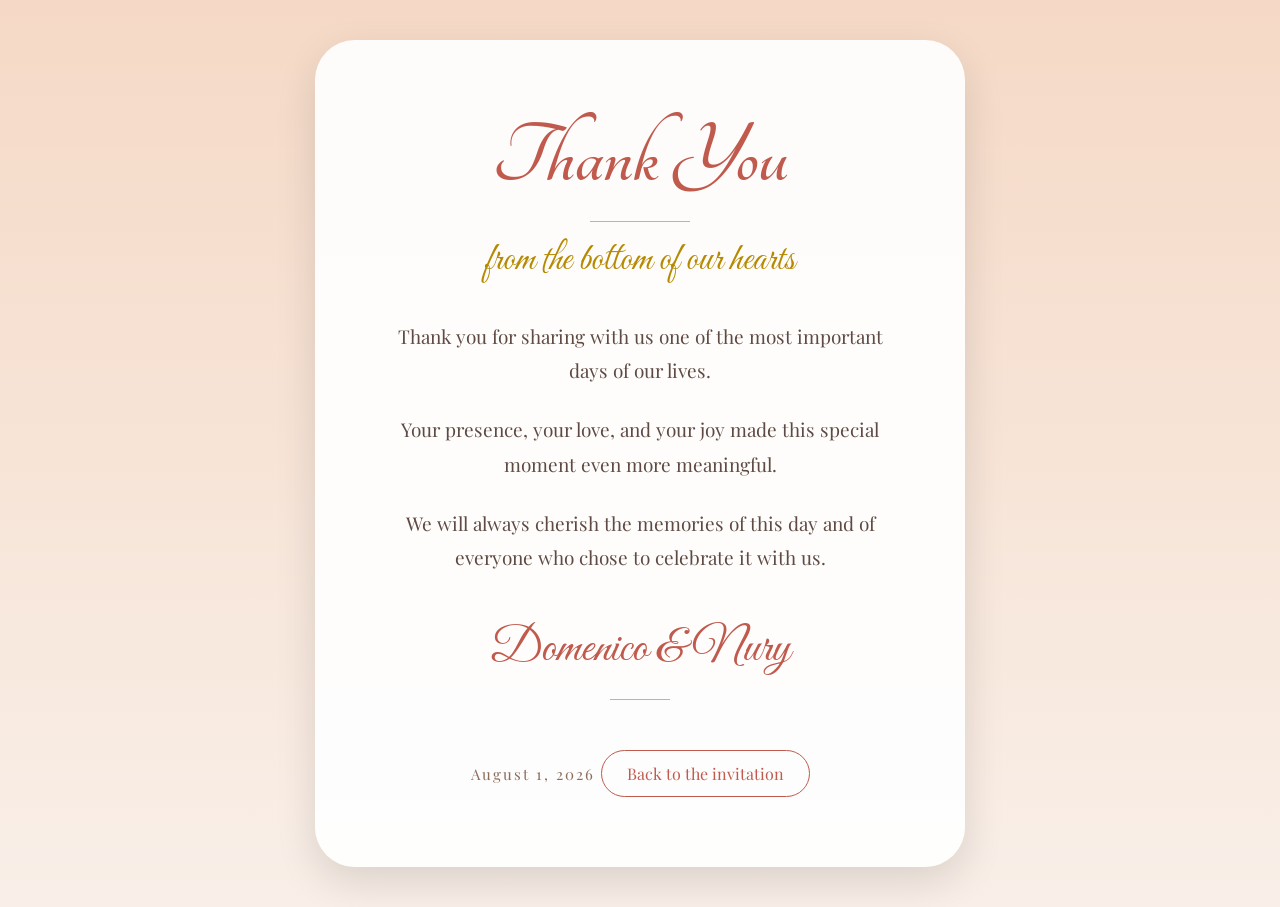
<file: x7Kp9LmQ2Fv8aR/chiusa_eng.html>
<!DOCTYPE html>
<html lang="en">

<head>
    <meta charset="UTF-8">
    <meta name="viewport" content="width=device-width, initial-scale=1.0">

    <title>Thank You</title>

    <link href="https://fonts.googleapis.com/css2?family=Playfair+Display:wght@400;700&family=Great+Vibes&family=Tangerine:wght@400;700&display=swap" rel="stylesheet">

    <link rel="stylesheet" href="style.css">
</head>

<body>

    <div class="pagina-ringraziamenti">

        <div class="card-ringraziamenti">

            <h1>Thank You</h1>

            <div class="linea-oro"></div>

            <h2>from the bottom of our hearts</h2>

            <p>
                Thank you for sharing with us one of the most
                important days of our lives.
            </p>

            <p>
                Your presence, your love, and your joy made
                this special moment even more meaningful.
            </p>

            <p>
                We will always cherish the memories of this day
                and of everyone who chose to celebrate it with us.
            </p>

            <div class="firma">
                Domenico &amp; Nury
            </div>

            <div class="piccola-linea"></div>

            <span class="data-ringraziamenti">
                August 1, 2026
            </span>
            <a href="ingl.html" class="bottone-torna">
                Back to the invitation
            </a>
        </div>

    </div>

</body>

</html>
</file>
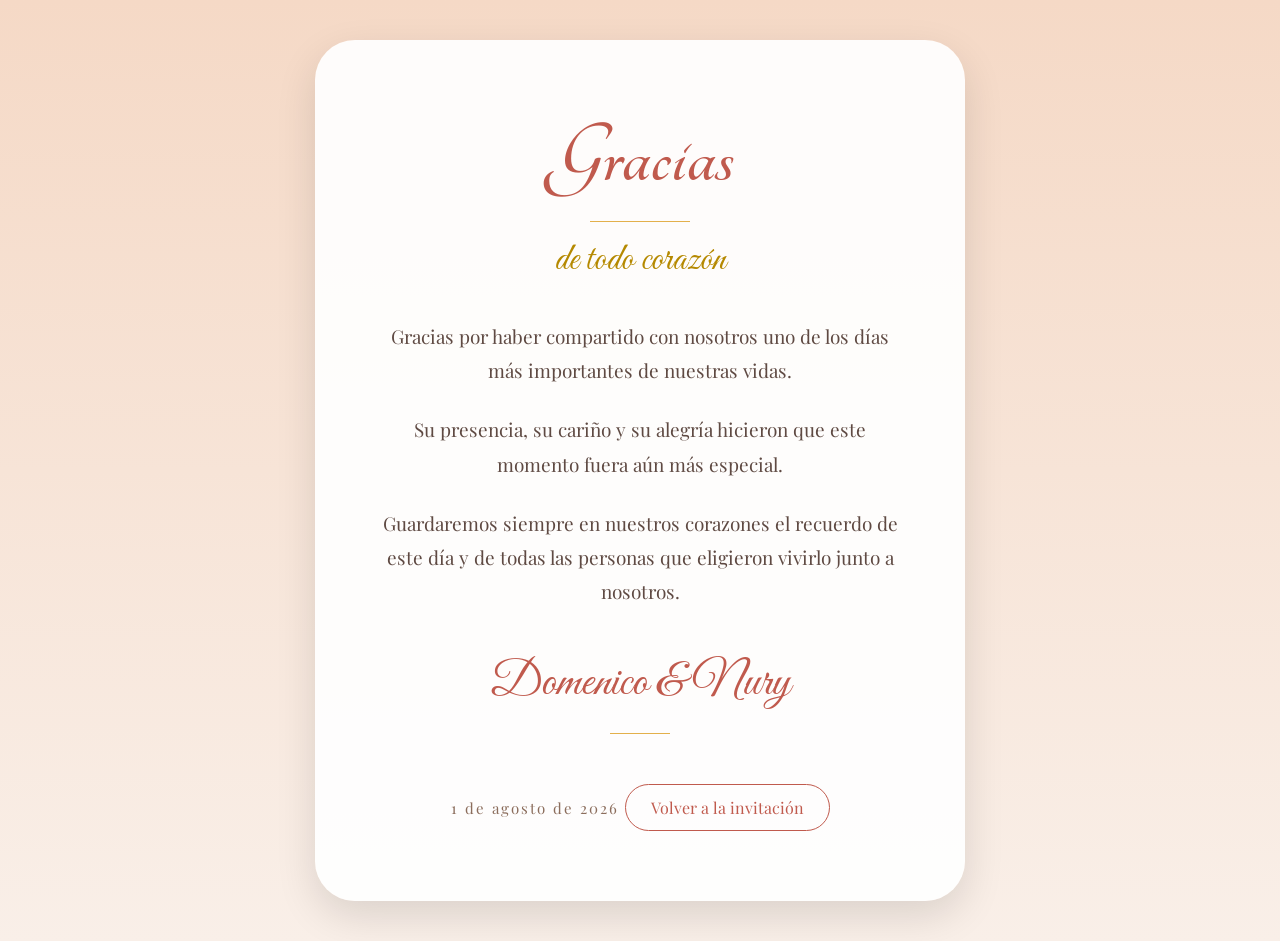
<file: x7Kp9LmQ2Fv8aR/chiusa_esp.html>
<!DOCTYPE html>
<html lang="es">

<head>
    <meta charset="UTF-8">
    <meta name="viewport" content="width=device-width, initial-scale=1.0">

    <title>Agradecimientos</title>

    <link href="https://fonts.googleapis.com/css2?family=Playfair+Display:wght@400;700&family=Great+Vibes&family=Tangerine:wght@400;700&display=swap" rel="stylesheet">

    <link rel="stylesheet" href="style.css">
</head>

<body>

    <div class="pagina-ringraziamenti">

        <div class="card-ringraziamenti">

            <h1>Gracias</h1>

            <div class="linea-oro"></div>

            <h2>de todo corazón</h2>

            <p>
                Gracias por haber compartido con nosotros
                uno de los días más importantes de nuestras vidas.
            </p>

            <p>
                Su presencia, su cariño y su alegría hicieron
                que este momento fuera aún más especial.
            </p>

            <p>
                Guardaremos siempre en nuestros corazones
                el recuerdo de este día y de todas las personas
                que eligieron vivirlo junto a nosotros.
            </p>

            <div class="firma">
                Domenico &amp; Nury
            </div>

            <div class="piccola-linea"></div>

            <span class="data-ringraziamenti">
                1 de agosto de 2026
            </span>
            <a href="esp.html" class="bottone-torna">
                Volver a la invitación
            </a>
            
        </div>

    </div>

</body>

</html>
</file>
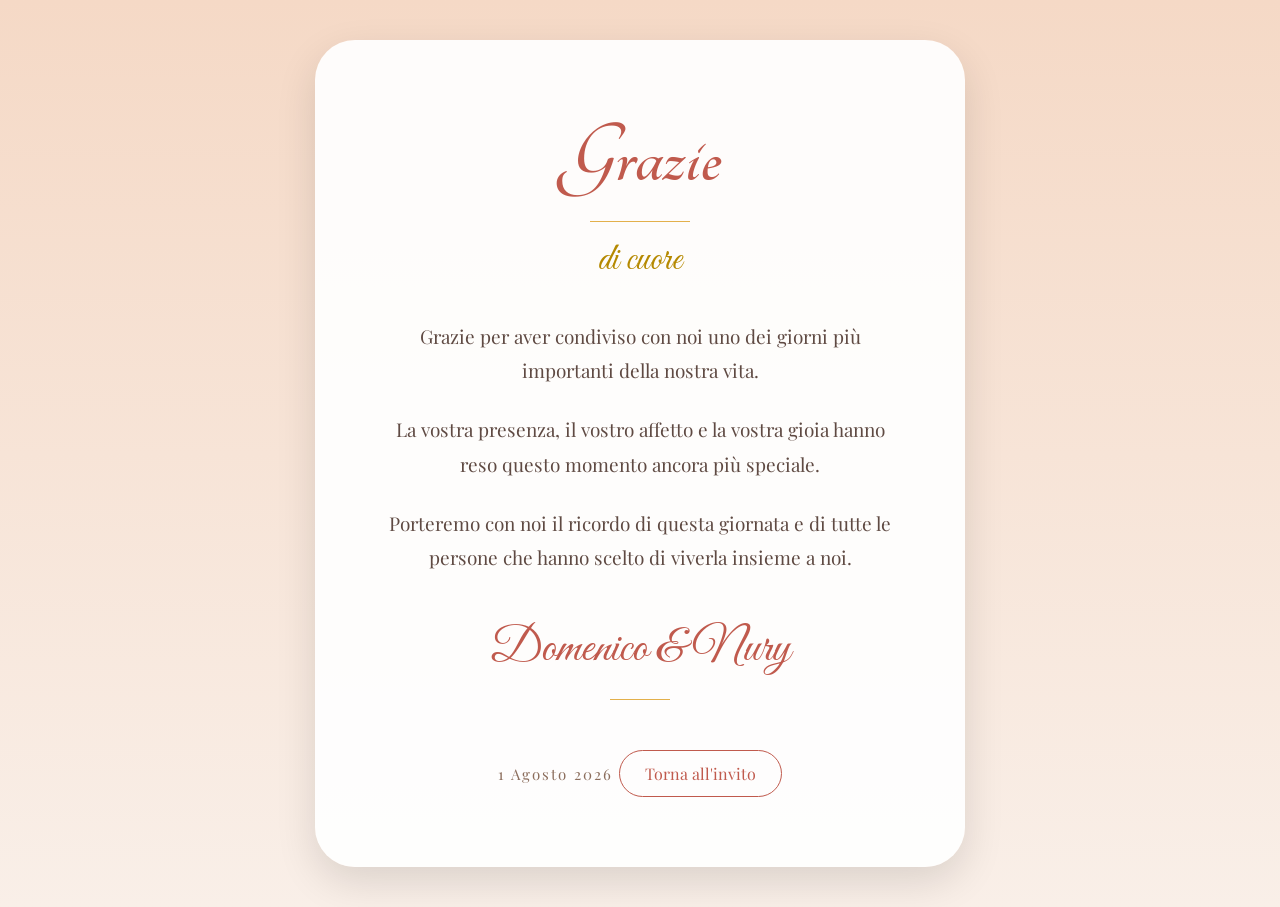
<file: x7Kp9LmQ2Fv8aR/chiusa_ita.html>
<!DOCTYPE html>
<html lang="it">

<head>
    <meta charset="UTF-8">
    <meta name="viewport" content="width=device-width, initial-scale=1.0">

    <title>Ringraziamenti</title>

    <link href="https://fonts.googleapis.com/css2?family=Playfair+Display:wght@400;700&family=Great+Vibes&family=Tangerine:wght@400;700&display=swap" rel="stylesheet">

    <link rel="stylesheet" href="style.css">
</head>

<body>

    <div class="pagina-ringraziamenti">

        <div class="card-ringraziamenti">

            <h1>Grazie</h1>

            <div class="linea-oro"></div>

            <h2>di cuore</h2>

            <p>
                Grazie per aver condiviso con noi uno dei giorni
                più importanti della nostra vita.
            </p>

            <p>
                La vostra presenza, il vostro affetto e la vostra
                gioia hanno reso questo momento ancora più speciale.
            </p>

            <p>
                Porteremo con noi il ricordo di questa giornata
                e di tutte le persone che hanno scelto di viverla
                insieme a noi.
            </p>

            <div class="firma">
                Domenico &amp; Nury
            </div>

            <div class="piccola-linea"></div>

            <span class="data-ringraziamenti">
                1 Agosto 2026
            </span>
            <a href="ita.html" class="bottone-torna">
                Torna all'invito
            </a>

        </div>

    </div>

</body>

</html>
</file>
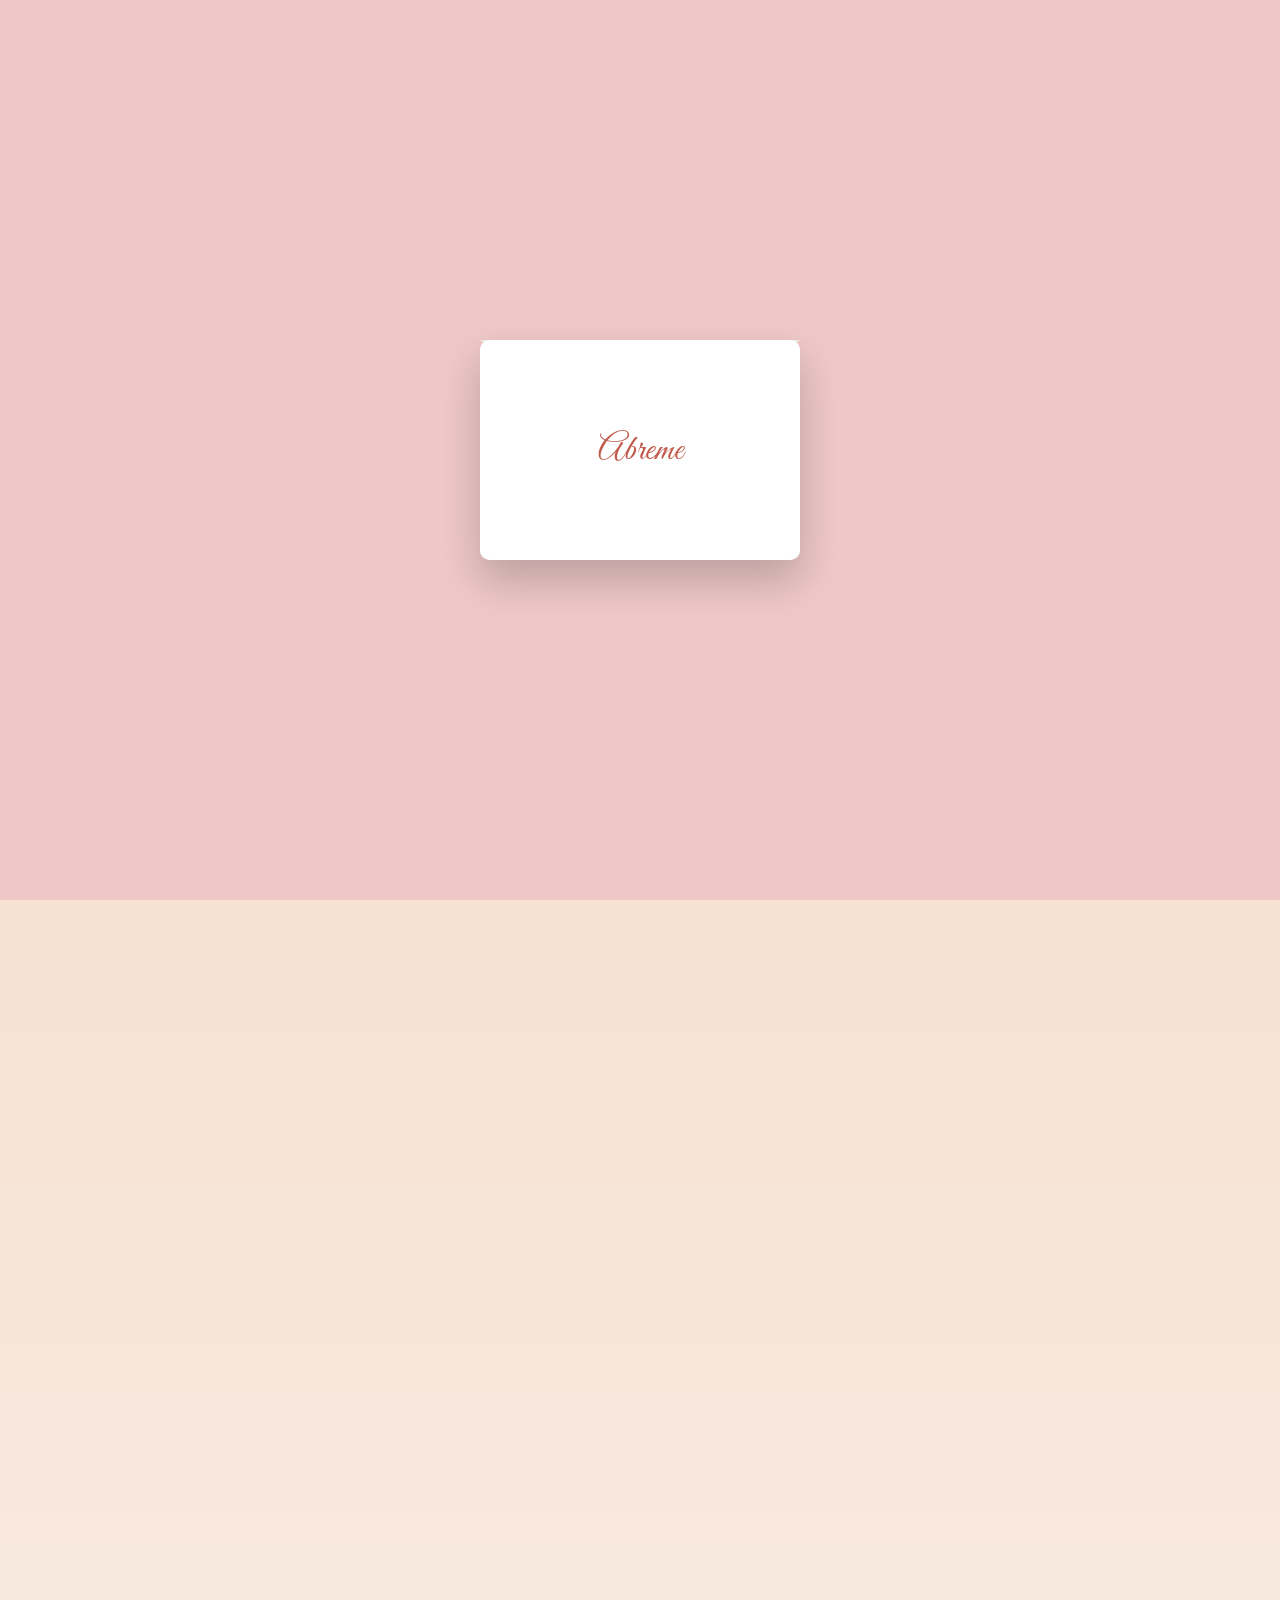
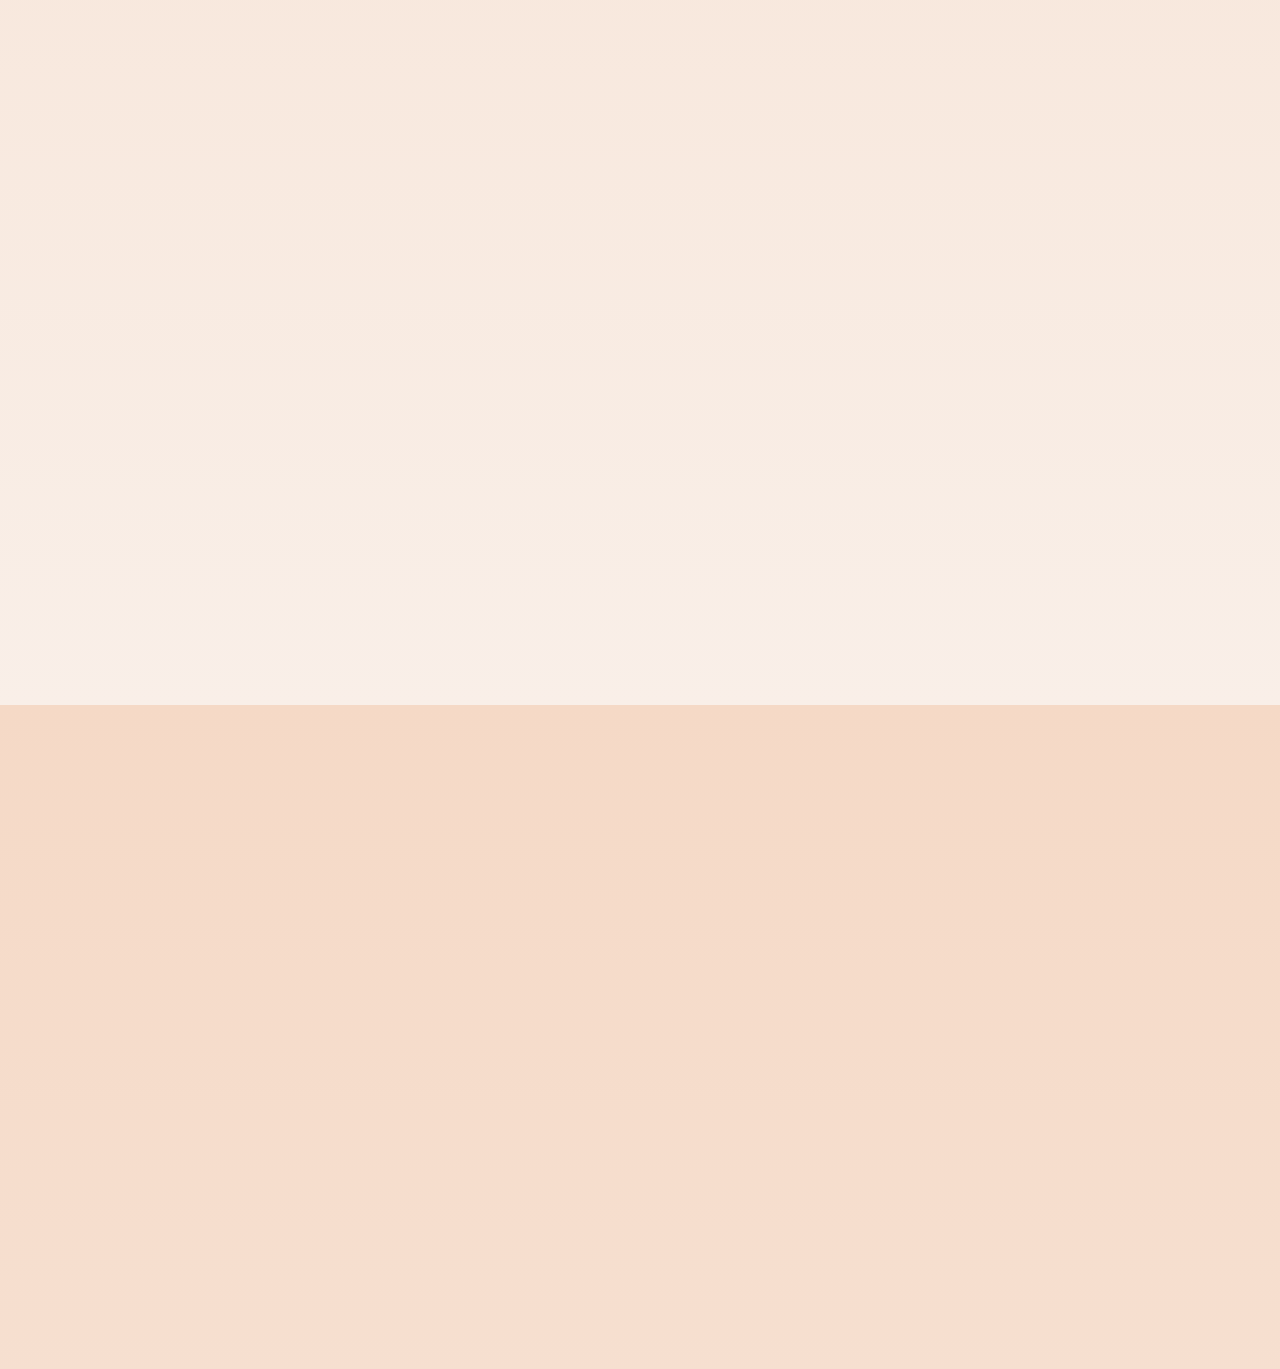
<file: x7Kp9LmQ2Fv8aR/esp.html>
<!DOCTYPE html>
<html lang="it">
<head>
<meta name="format-detection" content="telephone=no">
<meta charset="UTF-8">
<meta name="viewport" content="width=device-width, initial-scale=1.0">
<title>Invito Matrimonio</title>

<link href="https://fonts.googleapis.com/css2?family=Playfair+Display:wght@400;700&family=Great+Vibes&family=Tangerine:wght@400;700&display=swap" rel="stylesheet">
<link rel="stylesheet" href="style.css">
</head>
<body>

<!-- INTRO BUSTA -->
<div class="intro" id="intro">
    <div class="envelope" onclick="apriBusta(this)">
        <div class="flap"></div>
        <div class="letter">Abreme</div>
    </div>
</div>

<!-- CONTENUTO -->
<div class="contenuto" id="contenuto">

<div class="sezione prima">
    <div class="sfondo">
        <h1 class="titolo_piccolo">Anunciamos</h1>
        <h2 class="titolo_principale">NUESTRO MATRIMONIO</h2>
        <h3 class="titolo_piccolo">Domenico  &  Nury</h3>
        <img src="fanculo.png" alt="Cuore" class="cuore">
        <div class="linee"></div>
        <p>TE INVITAMOS EL</p>
        <div class="date">
            <span class="giorno">1 AGOSTO 2026</span>
        </div>
        <div class="linee"></div>
        <div class="info">HORA 11:30</div>
        <div class="luogo">En la Municipalidad de Pietralunga (PG)
            <p>Apenas acabada la ceremonia civil iremos a festejar juntos al restaurante "La Dolce Vita"</p>
        </div>    
        <div class="footer">
            <h4>Gracias</h4>
        </div>
    </div>
</div>

<!-- SECONDA SEZIONE -->
<div class="sezione seconda">

    <div class="reparto rosa">
        <h1>Bienvenidos a la recepción</h1>
        <a href="https://maps.app.goo.gl/Lk2EmbHnSyntm9V6A"
           target="_blank"
           class="bottone-mappa">
           📍 Abrir la mapa en Google Maps
        </a>
        <button onclick="inviaMessaggio()" class="bottone-mappa">
        💬 Confirma presencia
    </button>
        <!-- <a href="https://encrypted-tbn0.gstatic.com/images?q=tbn:ANd9GcQYlerSI06gGb65OWLi1JOTLWd_7GeMFBXkAQ&s" target="_blank" class="bottone-mappa">Open google debug for shared album </a> -->
    <!-- inizio parte -->
<div class="album-digitale">

    <h2>📸 Album Digital</h2>

    <p class="album-testo">
        Puesto que nada de un día tan especial debe ser olvidado, te invitamos a compartir con nosotros tus fotos y tus videos.<br>
        Descarga la app <strong>Wedshoots</strong> para acceder a los álbumes
    </p>

    <div class="store-buttons">
        <a class="bottone-mappa"
           href="https://apps.apple.com/it/app/wedshoots/id660256196"
           target="_blank">
            App Store
        </a>

        <a class="bottone-mappa"
           href="https://play.google.com/store/search?q=wedshoots&c=apps&utm_source=emea_Med"
           target="_blank">
           ▶ Google Play
        </a>
    </div>

    <div class="codice-album">
        <span>Codigo del album</span>
        <h3>IT9a1991d3</h3>
    </div>

</div>
<!-- fine parte -->     
    
    <div class="reparto-omaggio">
        
        <h2>Para aquellos que deseen darnos un regalo:</h2>
        <p>IBAN LT57 3250 0081 9792 5913 <br>
            Codigo BIC/SWIFT:  REVOLT21 <br>
            Nombre y dirección del banco: 
            Revolut Bank UAB <br>
            Konstitucijos ave. 21B, 08130, Vilnius, Lithuania <br>
            BIC correspondente:  CHASDEFX</p>
        
        <img src="1.jpeg" alt="foto_loro" class="foto_loro">
    </div>
    </div>

</div>

</div>

<script>

function apriBusta(elemento) {
    elemento.classList.add("open");

    setTimeout(() => {
        document.getElementById("intro").classList.add("fade-out");
        document.getElementById("contenuto").classList.add("visibile");
        generaPetali();
    }, 1200);

    setTimeout(() => {
        document.getElementById("intro").style.display = "none";
    }, 2200);
}

function generaPetali() {
    for (let i = 0; i < 80; i++){ //numero di petali (NON regge oltre i 5, si blocca tutto)
        const petalo = document.createElement("div");
        petalo.classList.add("petalo");
        petalo.style.left = Math.random() * 100 + "vw";
        petalo.style.animationDuration = (4 + Math.random() * 3) + "s";
        petalo.style.opacity = Math.random();
        document.body.appendChild(petalo);
        setTimeout(() => { petalo.remove(); }, 7000);
    }
}

window.addEventListener("scroll", function () {
    const prima = document.querySelector(".prima");
    const scrollY = window.scrollY;
    const windowHeight = window.innerHeight;

    // Calcola l'opacità (diminuisce scorrendo)
    let opacity = 1 - (scrollY / windowHeight);
    if (opacity < 0) opacity = 0;

    // Applica dissolvenza
    prima.style.opacity = opacity;

    // Scivola verso l'alto
    prima.style.transform = `translateY(${-scrollY}px)`;
});
function inviaMessaggio() {
    // Chiede il nome all'utente
    let nome = prompt("Inserisci il tuo nome:");
    if (!nome) return; // se cancella, non fare nulla

    // Numero di WhatsApp (senza + o spazi)
    // const numero = "3457896632"; // Sostituisci con il numero reale

    // Testo del messaggio
    const testo = encodeURIComponent(`${nome} sarà presente`);

    // Apri WhatsApp
    window.open(`https://wa.me/${numero}?text=${testo}`, "_blank");
}
</script>

</body>
</html>
</file>
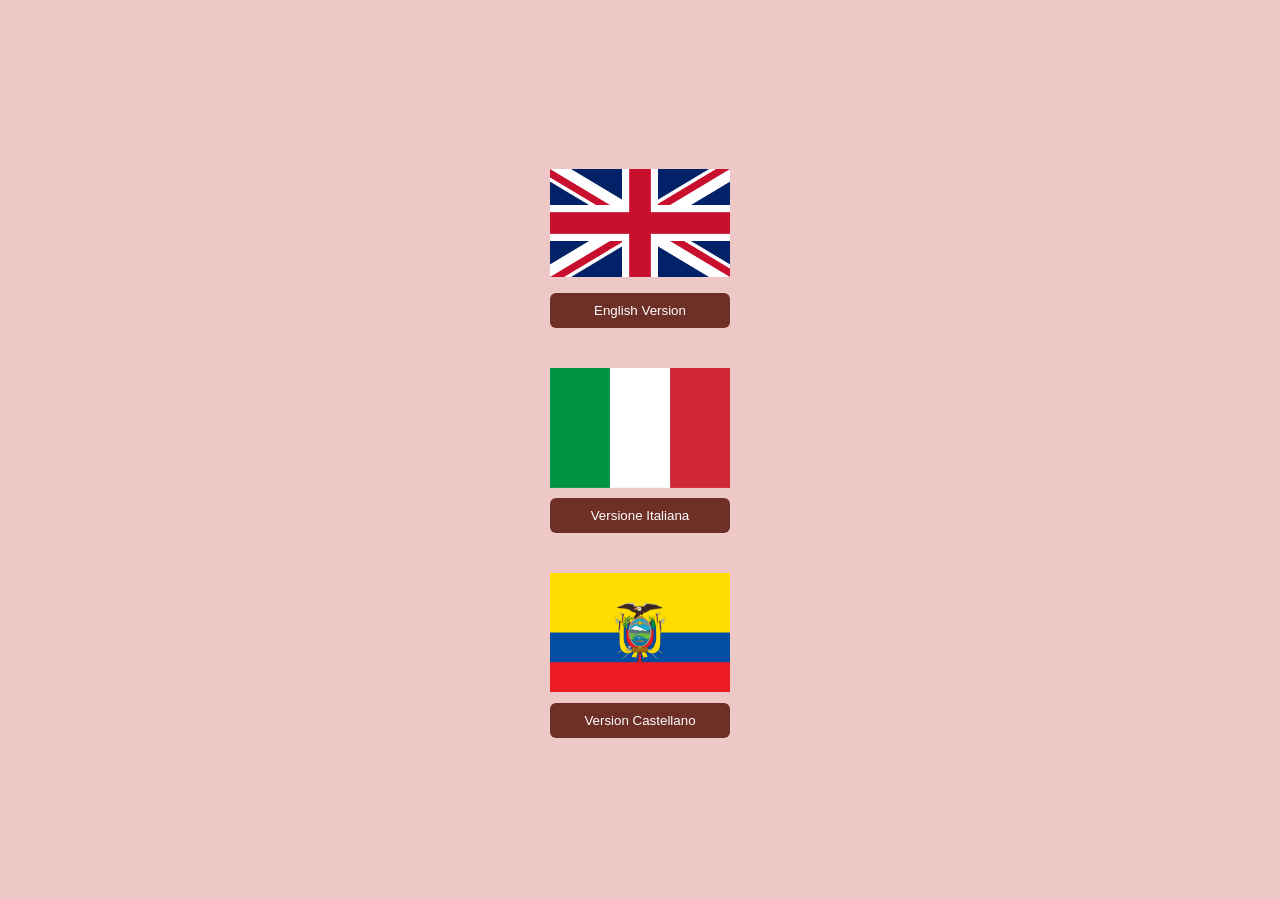
<file: x7Kp9LmQ2Fv8aR/home.html>
<!DOCTYPE html>
<html lang="it">
<head>
    <meta charset="UTF-8">
    <meta name="viewport" content="width=device-width, initial-scale=1.0">
    <title>Selezione Lingua</title>
    <link rel="stylesheet" href="stile_home.css">
   

    <script>
        function showNotification(message, type = "info") {
            const container = document.getElementById("notification-container");
            const notification = document.createElement("div");

            notification.classList.add("notification", type);
            notification.textContent = message;

            container.appendChild(notification);

            setTimeout(() => {
                notification.classList.add("hide");

                notification.addEventListener("animationend", () => {
                    notification.remove();
                });
            }, 3000);
        }

        function vai_inglese() {
            showNotification(
                "Verrai portato alla versione inglese",
                "ita"
            );

            setTimeout(() => {
                window.location.href = "chiusa_eng.html";
            }, 3500);
        }

        function vai_italiano() {
            showNotification(
                "Verrai portato alla versione italiana",
                "ita"
            );

            setTimeout(() => {
                window.location.href = "chiusa_ita.html";
            }, 3500);
        }

        function vai_spagnolo() {
            showNotification(
                "Verrai portato alla versione spagnola",
                "ita"
            );

            setTimeout(() => {
                window.location.href = "chiusa_esp.html";
            }, 3500);
        }
    </script>
</head>

<body>
    <div class="container">
        <div class="language-card">
            <img src="bandiera_inglese.png" alt="Bandiera Inglese">
            <button onclick="vai_inglese()">
                English Version
            </button>
        </div>

        <div class="language-card">
            <img src="bandiera_italia.png" alt="Bandiera Italiana">
            <button onclick="vai_italiano()">
                Versione Italiana
            </button>
        </div>
        <div class="language-card">
            <img src="bandiera_tri.png" alt="Bandiera Ecuador">
            <button onclick="vai_spagnolo()">
                Version Castellano
            </button>
        </div>
    </div>

    <div id="notification-container"></div>
</body>
</html>
</file>
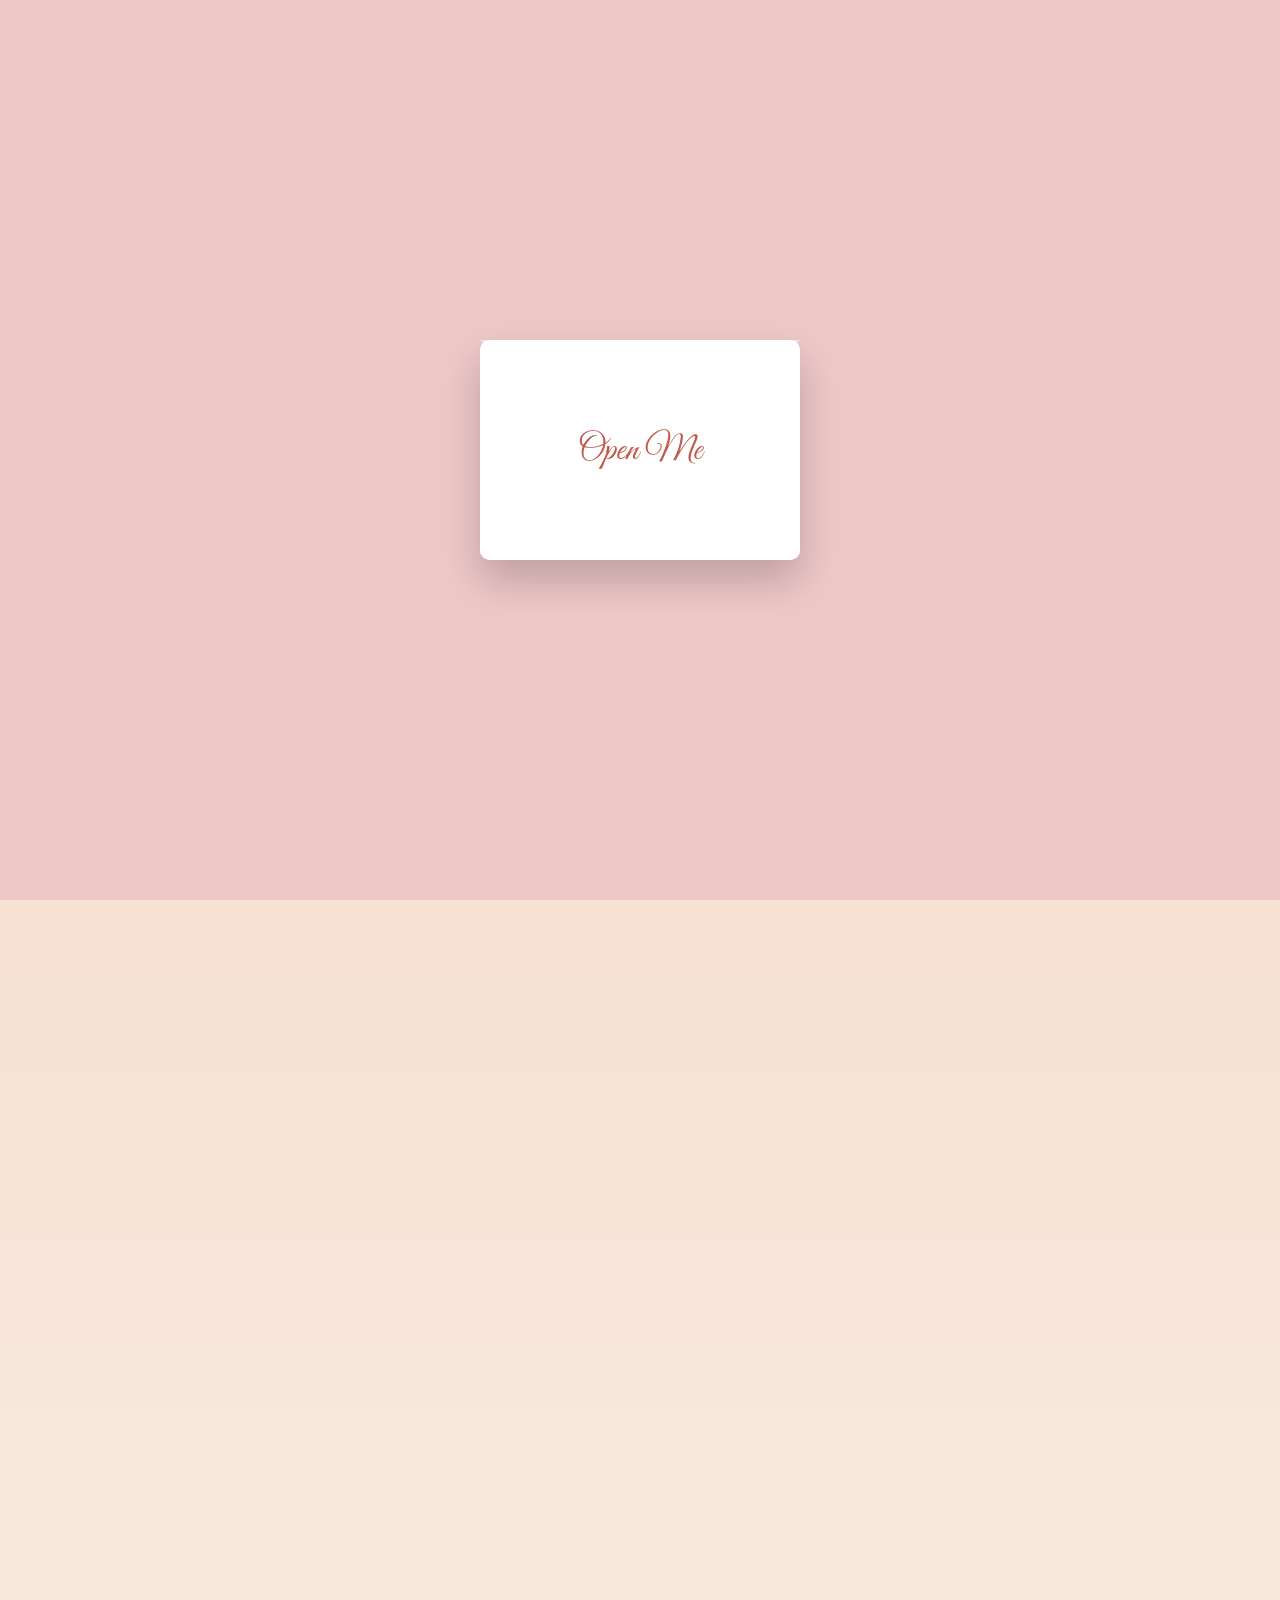
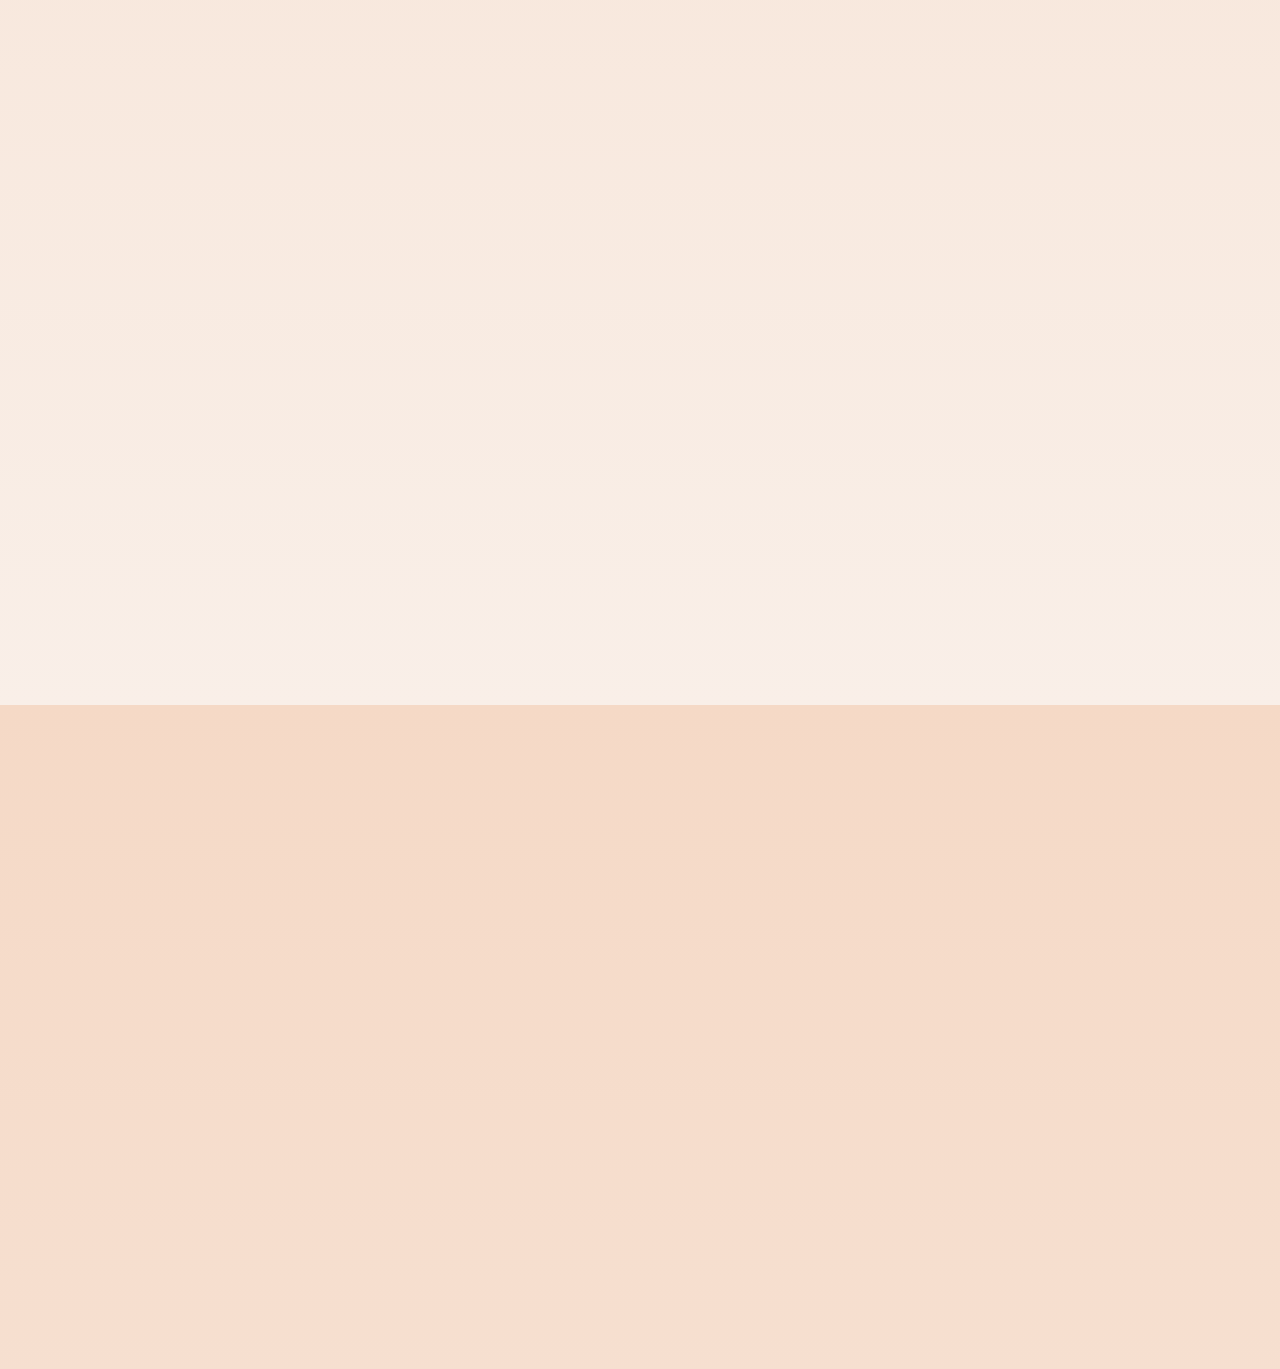
<file: x7Kp9LmQ2Fv8aR/ingl.html>
<!DOCTYPE html>
<html lang="it">
<head>
<meta name="format-detection" content="telephone=no">
<meta charset="UTF-8">
<meta name="viewport" content="width=device-width, initial-scale=1.0">
<title>Invito Matrimonio</title>

<link href="https://fonts.googleapis.com/css2?family=Playfair+Display:wght@400;700&family=Great+Vibes&family=Tangerine:wght@400;700&display=swap" rel="stylesheet">
<link rel="stylesheet" href="style.css">
</head>
<body>

<!-- INTRO BUSTA -->
<div class="intro" id="intro">
    <div class="envelope" onclick="apriBusta(this)">
        <div class="flap"></div>
        <div class="letter">Open Me</div>
    </div>
</div>

<!-- CONTENUTO -->
<div class="contenuto" id="contenuto">

<div class="sezione prima">
    <div class="sfondo">
        <h1 class="titolo_piccolo">Announce</h1>
        <h2 class="titolo_principale">OUR WEDDING</h2>
        <h3 class="titolo_piccolo">Domenico  &  Nury</h3>
<img src="fanculo.png" alt="Cuore" class="cuore">
        <div class="linee"></div>
        <p>WE INVITE YOU TO</p>
        <div class="date">
            <span class="giorno">1 AUGUST 2026</span>
        </div>
        <div class="linee"></div>
        <div class="info">11:30 AM</div>
        <div class="luogo">City Hall of Pietralunga (PG)
            <p>Once the civil ceremony begins, we would go and celebrate together at the "La Dolce Vita" Restaurant</p>
            
        </div>    
        <div class="footer"><h4>Thank you</h4></div>
    </div>
</div>

<!-- SECONDA SEZIONE -->
<div class="sezione seconda">

    <div class="reparto rosa">
        <h1>Welcome to the Reception</h1>
        <a href="https://maps.app.goo.gl/Lk2EmbHnSyntm9V6A"
           target="_blank"
           class="bottone-mappa">
           📍 Open the map on Google Maps
        </a>
        <button onclick="inviaMessaggio()" class="bottone-mappa">
        💬 Confirm Attendance
    </button>
        <!-- <a href="https://encrypted-tbn0.gstatic.com/images?q=tbn:ANd9GcQYlerSI06gGb65OWLi1JOTLWd_7GeMFBXkAQ&s" target="_blank" class="bottone-mappa">Open google debug for shared album </a> -->
    <!-- inizio parte -->
<div class="album-digitale">

    <h2>📸 Digital Album</h2>

    <p class="album-testo">
        Because nothing of such a special day should be forgotten, we invite you to share your photos and videos with us.<br>
        Download the <strong>Wedshoots</strong> app to access the album.
    </p>

    <div class="store-buttons">
        <a class="bottone-mappa"
           href="https://apps.apple.com/it/app/wedshoots/id660256196"
           target="_blank">
            App Store
        </a>

        <a class="bottone-mappa"
           href="https://play.google.com/store/search?q=wedshoots&c=apps&utm_source=emea_Med"
           target="_blank">
           ▶ Google Play
        </a>
    </div>

    <div class="codice-album">
        <span>Album Code</span>
        <h3>IT9a1991d3</h3>
    </div>

</div>
<!-- fine parte -->     
    
    <div class="reparto-omaggio">
        <h2>For those who wish to give us a gift:</h2>
        <p>IBAN LT57 3250 0081 9792 5913 <br>
            Code BIC/SWIFT:  REVOLT21 <br>
            Name and address of the bank: 
            Revolut Bank UAB <br>
            Konstitucijos ave. 21B, 08130, Vilnius, Lithuania <br>
            BIC correspondent bank:  CHASDEFX</p>
        <img src="1.jpeg" alt="foto_loro" class="foto_loro">
    </div>
    </div>

</div>

</div>

<script>

function apriBusta(elemento) {
    elemento.classList.add("open");

    setTimeout(() => {
        document.getElementById("intro").classList.add("fade-out");
        document.getElementById("contenuto").classList.add("visibile");
        generaPetali();
    }, 1200);

    setTimeout(() => {
        document.getElementById("intro").style.display = "none";
    }, 2200);
}

function generaPetali() {
    for (let i = 0; i < 80; i++){ //numero di petali (NON regge oltre i 5, si blocca tutto)
        const petalo = document.createElement("div");
        petalo.classList.add("petalo");
        petalo.style.left = Math.random() * 100 + "vw";
        petalo.style.animationDuration = (4 + Math.random() * 3) + "s";
        petalo.style.opacity = Math.random();
        document.body.appendChild(petalo);
        setTimeout(() => { petalo.remove(); }, 7000);
    }
}

window.addEventListener("scroll", function () {
    const prima = document.querySelector(".prima");
    const scrollY = window.scrollY;
    const windowHeight = window.innerHeight;

    // Calcola l'opacità (diminuisce scorrendo)
    let opacity = 1 - (scrollY / windowHeight);
    if (opacity < 0) opacity = 0;

    // Applica dissolvenza
    prima.style.opacity = opacity;

    // Scivola verso l'alto
    prima.style.transform = `translateY(${-scrollY}px)`;
});
function inviaMessaggio() {
    // Chiede il nome all'utente
    let nome = prompt("Inserisci il tuo nome:");
    if (!nome) return; // se cancella, non fare nulla

    // Numero di WhatsApp (senza + o spazi)
    // const numero = "3457896632"; // Sostituisci con il numero reale

    // Testo del messaggio
    const testo = encodeURIComponent(`${nome} sarà presente`);

    // Apri WhatsApp
    window.open(`https://wa.me/${numero}?text=${testo}`, "_blank");
}
</script>

</body>
</html>
</file>
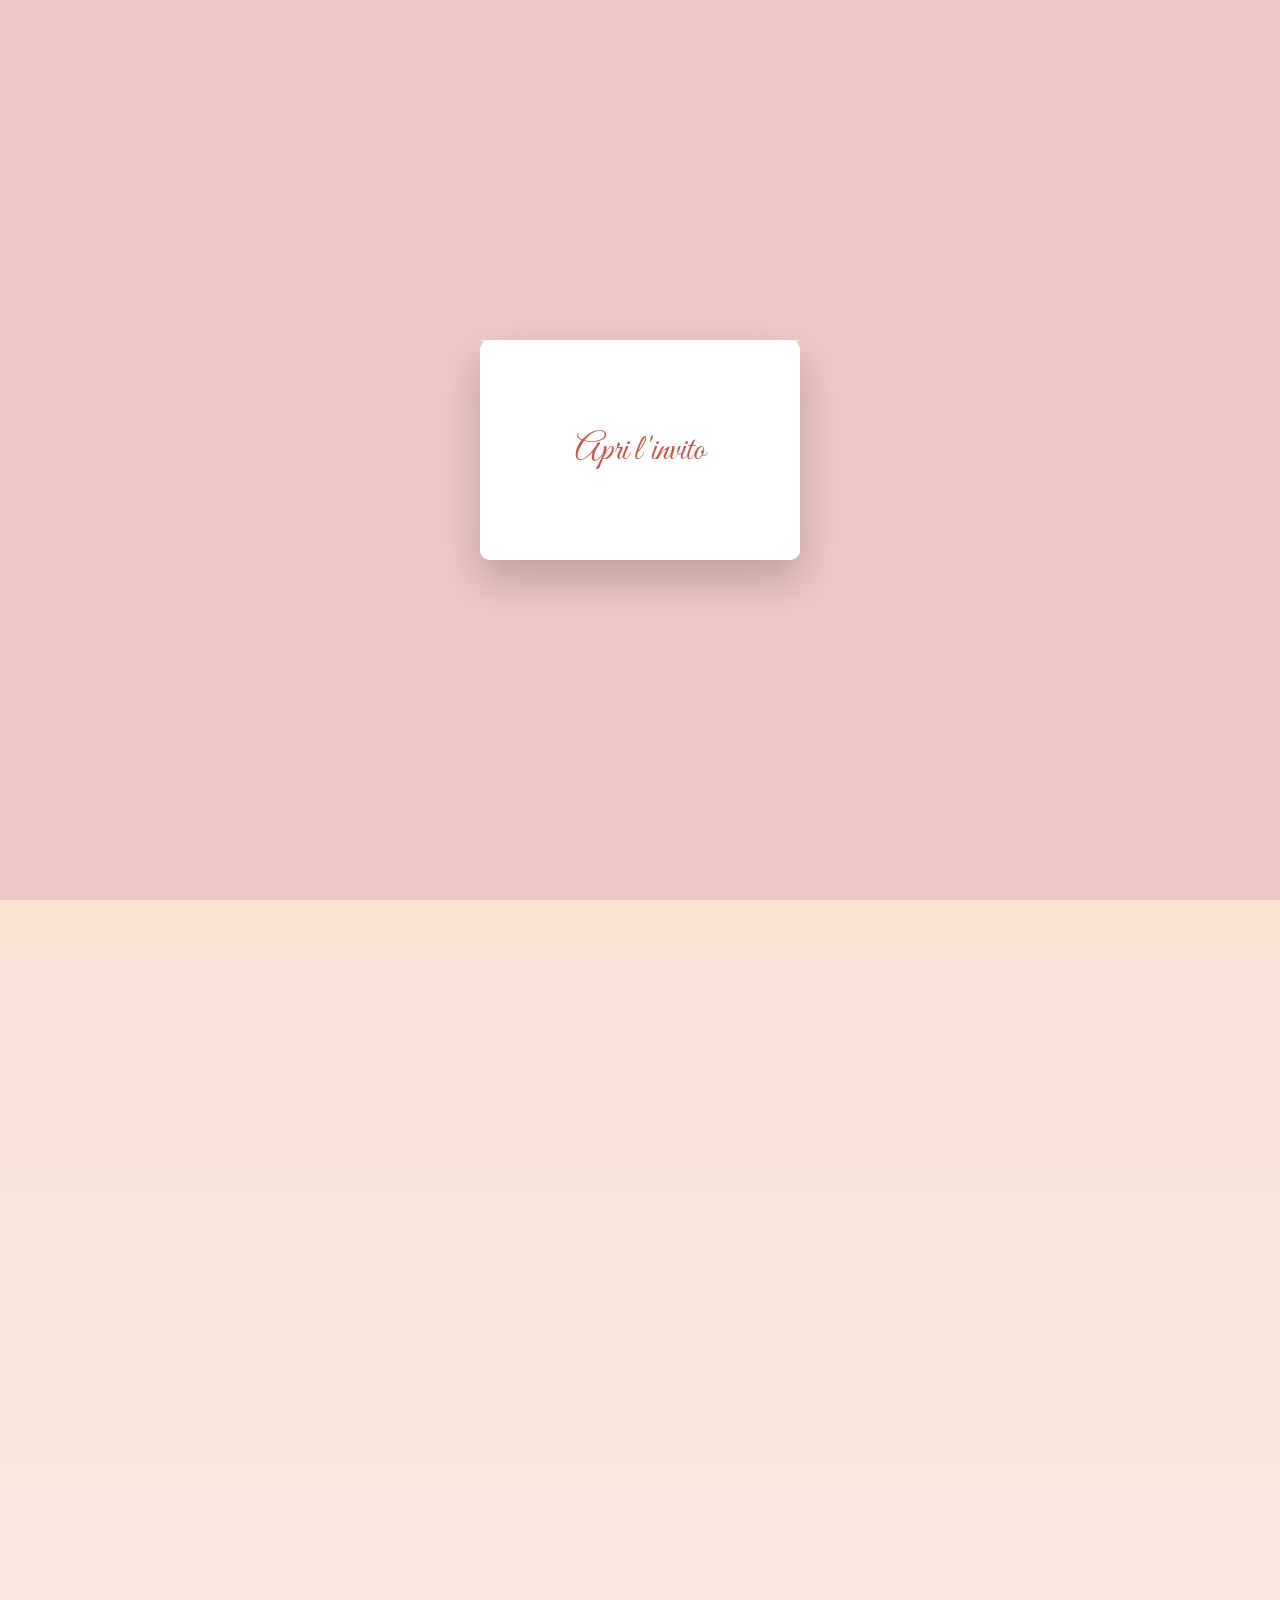
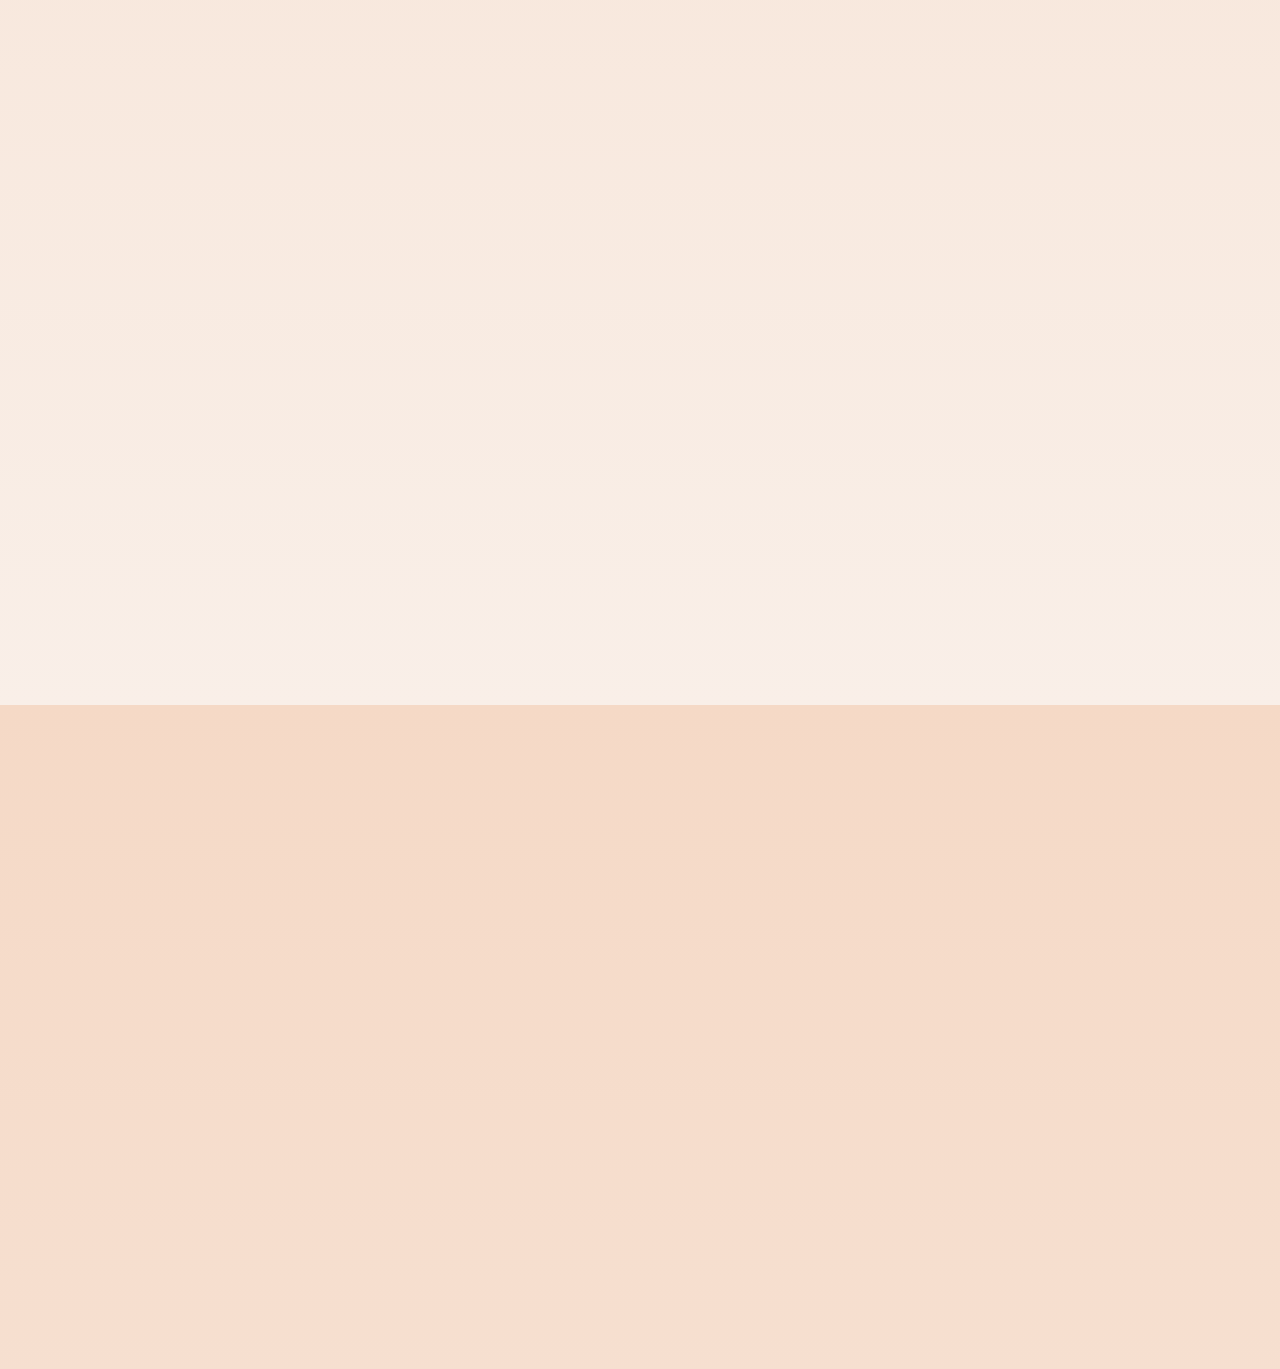
<file: x7Kp9LmQ2Fv8aR/ita.html>
<!DOCTYPE html>
<html lang="it">
<head>
<meta name="format-detection" content="telephone=no">
<meta charset="UTF-8">
<meta name="viewport" content="width=device-width, initial-scale=1.0">
<title>Invito Matrimonio</title>

<link href="https://fonts.googleapis.com/css2?family=Playfair+Display:wght@400;700&family=Great+Vibes&family=Tangerine:wght@400;700&display=swap" rel="stylesheet">
<link rel="stylesheet" href="style.css">
</head>
<body>

<!-- INTRO BUSTA -->
<div class="intro" id="intro">
    <div class="envelope" onclick="apriBusta(this)">
        <div class="flap"></div>
        <div class="letter">Apri l'invito</div>
    </div>
</div>

<!-- CONTENUTO -->
<div class="contenuto" id="contenuto">

<div class="sezione prima">
    <div class="sfondo">
        <h1 class="titolo_piccolo">Annunciamo</h1>
        <h2 class="titolo_principale">IL NOSTRO MATRIMONIO</h2>
        <h3 class="titolo_piccolo">Domenico  &  Nury</h3>
<img src="fanculo.png" alt="Cuore" class="cuore">
        <div class="linee"></div>
        <p>TI INVITIAMO IL</p>
        <div class="date">
            <span class="giorno">1 AGOSTO 2026</span>
        </div>
        <div class="linee"></div>
        <div class="info">ORE 11:30</div>
        <div class="luogo">Comune di Pietralunga (PG)
            <p>Finita la cerimonia civile andremmo a festeggiare insieme al Ristorante "La Dolce Vita"</p>
            
        </div>    
        <div class="footer"><h4>Grazie</h4></div>
    </div>
</div>

<!-- SECONDA SEZIONE -->
<div class="sezione seconda">

    <div class="reparto rosa">
        <h1>Benvenuti al Ricevimento</h1>
        <a href="https://maps.app.goo.gl/Lk2EmbHnSyntm9V6A"
           target="_blank"
           class="bottone-mappa">
           📍 Apri la mappa su Google Maps
        </a>
        <button onclick="inviaMessaggio()" class="bottone-mappa">
        💬 Conferma presenza
    </button>
        <!-- <a href="https://encrypted-tbn0.gstatic.com/images?q=tbn:ANd9GcQYlerSI06gGb65OWLi1JOTLWd_7GeMFBXkAQ&s" target="_blank" class="bottone-mappa">Apre google debug per album condiviso </a> -->
    <!-- inizio parte -->
<div class="album-digitale">

    <h2>📸 Album Digitale</h2>

    <p class="album-testo">
        Poiché nulla di un giorno così speciale deve essere dimenticato, ti invitiamo a condividere con noi le tue foto e i tuoi video.<br>
        Scarica l'app <strong>Wedshoots</strong> per accedere agli album.
    </p>

    <div class="store-buttons">
        <a class="bottone-mappa"
           href="https://apps.apple.com/it/app/wedshoots/id660256196"
           target="_blank">
            App Store
        </a>

        <a class="bottone-mappa"
           href="https://play.google.com/store/search?q=wedshoots&c=apps&utm_source=emea_Med"
           target="_blank">
           ▶ Google Play
        </a>
    </div>

    <div class="codice-album">
        <span>Codice Album</span>
        <h3>IT9a1991d3</h3>
    </div>

</div>
<!-- fine parte -->

    <div class="reparto-omaggio">
        <h2>Per chi desiderasse omaggiarci con un dono:</h2>
        <p>IBAN LT57 3250 0081 9792 5913 <br>
            Codice BIC/SWIFT:  REVOLT21 <br>
            Nome e sede della banca: 
            Revolut Bank UAB <br>
            Konstitucijos ave. 21B, 08130, Vilnius, Lithuania <br>
            BIC banca corrispondente:  CHASDEFX</p>
        <img src="1.jpeg" alt="foto_loro" class="foto_loro">
    </div>
    </div>

</div>

</div>

<script>

function apriBusta(elemento) {
    elemento.classList.add("open");

    setTimeout(() => {
        document.getElementById("intro").classList.add("fade-out");
        document.getElementById("contenuto").classList.add("visibile");
        generaPetali();
    }, 1200);

    setTimeout(() => {
        document.getElementById("intro").style.display = "none";
    }, 2200);
}

function generaPetali() {
    for (let i = 0; i < 80; i++){ //numero di petali (NON regge oltre i 5, si blocca tutto)
        const petalo = document.createElement("div");
        petalo.classList.add("petalo");
        petalo.style.left = Math.random() * 100 + "vw";
        petalo.style.animationDuration = (4 + Math.random() * 3) + "s";
        petalo.style.opacity = Math.random();
        document.body.appendChild(petalo);
        setTimeout(() => { petalo.remove(); }, 7000);
    }
}

window.addEventListener("scroll", function () {
    const prima = document.querySelector(".prima");
    const scrollY = window.scrollY;
    const windowHeight = window.innerHeight;

    // Calcola l'opacità (diminuisce scorrendo)
    let opacity = 1 - (scrollY / windowHeight);
    if (opacity < 0) opacity = 0;

    // Applica dissolvenza
    prima.style.opacity = opacity;

    // Scivola verso l'alto
    prima.style.transform = `translateY(${-scrollY}px)`;
});
function inviaMessaggio() {
    // Chiede il nome all'utente
    let nome = prompt("Inserisci il tuo nome:");
    if (!nome) return; // se cancella, non fare nulla

    // Numero di WhatsApp (senza + o spazi)
    // const numero = "3457896632"; // Sostituisci con il numero reale

    // Testo del messaggio
    const testo = encodeURIComponent(`${nome} sarà presente`);

    // Apri WhatsApp
    window.open(`https://wa.me/${numero}?text=${testo}`, "_blank");
}
</script>

</body>
</html>
</file>
<file: x7Kp9LmQ2Fv8aR/style.css>
body {
    margin: 0;
    font-family: 'Playfair Display', serif;
    background: linear-gradient(to bottom, #f5d9c6, #f9efe8);
    overflow-x: hidden;
    background-color: #c05a4d;
}

/* ================= INTRO BUSTA ================= */
.intro {
    position: fixed;
    inset: 0;
    background: rgb(238, 199, 199);
    display: flex;
    justify-content: center;
    align-items: center;
    z-index: 9999;
    transition: opacity 1s ease;
}

.intro.fade-out {
    opacity: 0;
}

.envelope {
    position: relative;
    width: 320px;
    height: 220px;
    background: #f8f8f8;
    border-radius: 10px;
    box-shadow: 0 20px 40px rgba(0,0,0,0.2);
    cursor: pointer;
    perspective: 1000px;
}

.flap {
    position: absolute;
    top: 0;
    width: 100%;
    height: 110px;
    background: #ececec;
    clip-path: polygon(0 0, 100% 0, 50% 100%);
    transform-origin: top;
    transition: transform 1.2s ease;
}

.letter {
    position: absolute;
    bottom: 0;
    width: 100%;
    height: 100%;
    background: white;
    border-radius: 10px;
    display: flex;
    justify-content: center;
    align-items: center;
    font-family: 'Great Vibes', cursive;
    font-size: 36px;
    color: #c05a4d;
    transition: transform 1.2s ease;
}

.envelope.open .flap {
    transform: rotateX(180deg);
}

.envelope.open .letter {
    transform: translateY(-250px);
}

/* ================= REVEAL EFFECT ================= */
.contenuto {
    opacity: 0;
    transform: scale(0.98);
    transition: opacity 1.2s ease, transform 1.2s ease;
}

.contenuto.visibile {
    opacity: 1;
    transform: scale(1);
}

/* ================= PETALI ================= */
.petalo {
    position: fixed;
    top: -50px;
    width: 15px;
    height: 20px;
    /* background: #c05a4d; */

    border-radius: 50% 50% 50% 0;
    opacity: 0.8;
    pointer-events: none;
    animation: caduta linear forwards;
    z-index: 5000;
}

@keyframes caduta {
    0% { transform: translateY(-50px) rotate(0deg); }
    100% { transform: translateY(110vh) rotate(360deg); }
}

/* ================= SEZIONI ================= */

.sezione {

    display: flex;
    justify-content: center;
    align-items: center;
    position: relative;
    z-index: 1; /* tutte allo stesso livello base */
}

.prima {
    position: sticky;   /* rimane in alto durante lo scroll */
    top: 0;
    height: 50%;
    transition: opacity 0.1s linear; /* dissolvenza + scivolo */
    z-index: 2; /* sopra il resto finché non scivola via */
    display: flex;
    justify-content: center;
}

.seconda {
    flex-direction: column;
    text-align: center;
    position: relative;
    z-index: 1; /* sotto la prima sezione, ma subito cliccabile quando la prima scivola */
}

/* Reparto colorato nella seconda sezione */
.reparto {
    width: 100%;
    padding: 120px 20px;
}

.reparto.rosa {
    background: #f5d9c6;
    height: 850px;
}

/* CARD */
.sfondo {
    background: #ffffff;
    width: 700px;
    max-width: 90%;      /* importante per telefono */
    height: 100%;
    padding: 50px 40px;
    border-radius: 40px;
    box-shadow: 0 10px 30px rgba(0,0,0,0.15);
    text-align: center;

    margin: 0 auto;      /* CENTRA LA CARD */
}

h1.titolo_piccolo {
    font-family: "Tangerine", cursive;
    color: #c05a4d;
    font-size: 70px;
}

h2.titolo_principale {
    color: #b58900;
    font-size: 28px;
    letter-spacing: 2px;
}

h3.nomi {
    font-family: "Tangerine", cursive;
    color: #c05a4d;
    font-size: 40px;
    margin: 30px 0;
}

.cuore {
    width: 350px;
    height: auto;
   /* margin: 30px auto; */

    filter: drop-shadow(0 8px 15px rgba(0,0,0,0.25));

    animation: battito 1s ease-in-out infinite;
}

@keyframes battito {
    0% { transform: scale(1); }
    50% { transform: scale(1.05); }
    100% { transform: scale(1); }
}

.linee {
    margin: 30px 0;
    border-top: 1px solid #ddd;
}

.date {
    display: flex;
    justify-content: center;
    gap: 30px;
    font-size: 28px;
    color: #b58900;
}

.date span.giorno {
    font-size: 30px;
    font-weight: bold;
}

/* ================= BOTTONI ================= */
.bottone-mappa {
    display: inline-block;
    margin: 15px;           /* distanza tra bottoni */
    padding: 15px 25px;
    background: #c05a4d;    /* colore rosso invito */
    color: white;
    font-family: 'Great Vibes', cursive;
    font-size: 24px;
    border: none;
    border-radius: 20px;
    cursor: pointer;
    text-decoration: none;
    transition: transform 0.2s, box-shadow 0.2s;
}

.bottone-mappa:hover {
    transform: translateY(-3px);
    box-shadow: 0 8px 20px rgba(0,0,0,0.3);
}

/* ================= SEZIONE REGALI ================= */
.reparto-omaggio {
    margin-top: 40px;
    display: flex;
    flex-direction: column;
    align-items: center;
    gap: 15px;  /* distanza tra righe */
    font-family: 'Playfair Display', serif;
}

.reparto-omaggio h2 {
    color: #b58900;
    font-size: 28px;
    margin-bottom: 10px;
}

.reparto-omaggio p {
    font-size: 20px;
    color: #c05a4d;
    margin: 0;
    white-space: pre-line;
}

.reparto-omaggio h6 {
    font-size: 16px;
    color: #666;
    margin-top: 10px;
}

.foto_loro {
    width: 550px;
    max-width: 90%;
    height: auto;

    border-radius: 20px;

    border: 8px solid white;

    box-shadow:
        0 10px 25px rgba(0,0,0,0.2),
        0 0 0 3px #e3b04b;

    margin-top: 30px;

    transition: transform 0.4s ease, box-shadow 0.4s ease;
}

.foto_loro:hover {
    transform: scale(1.03);

    box-shadow:
        0 20px 40px rgba(0,0,0,0.25),
        0 0 0 3px #e3b04b;
}

@media (max-width: 768px) {
    .foto_loro {
        width: 95%;
    }

    .cuore {
        width: 160px;
    }
}

/* ================= ALLINEAMENTO CENTRALE ================= */
.reparto-rosa .bottone-mappa,
.reparto-rosa .reparto-omaggio {
    text-align: center;
}

.info { color: #c05a4d; font-size: 24px; }
.luogo { font-size: 20px; }
.footer h4 { font-family: 'Great Vibes', cursive; font-size: 40px; color: #c05a4d; }

/*================= ALBUM DIGITALE ================= */

.album-digitale{
    margin-top:40px;
    padding:35px 25px;
    background:rgba(255,255,255,.55);
    border-radius:18px;
    border:1px solid rgba(180,150,120,.35);
    box-shadow:0 8px 25px rgba(0,0,0,.08);
}

.album-digitale h2{
    margin-bottom:18px;
}

.album-testo{
    font-size:1.05rem;
    line-height:1.7;
    margin-bottom:25px;
}

.codice-album{
    margin-top:10px;
}

.codice-album span{
    display:block;
    font-size:.95rem;
    letter-spacing:2px;
    text-transform:uppercase;
    color:#8b6d5c;
}

.codice-album h3{
    margin-top:8px;
    font-size:2rem;
    letter-spacing:3px;
    color:#8b5e3c;
    font-family:'Playfair Display', serif;
}

.store-buttons{
    display:flex;
    justify-content:center;
    gap:15px;
    flex-wrap:wrap;
    margin:25px 0;
}

.bottone-store{
    display:inline-block;
    padding:12px 22px;
    background:#ffffff;
    color:#c05a4d;
    border:2px solid #c05a4d;
    border-radius:30px;
    text-decoration:none;
    font-family:'Playfair Display', serif;
    font-size:18px;
    font-weight:bold;
    transition:.25s;
}

.bottone-store:hover{
    background:#c05a4d;
    color:white;
    transform:translateY(-3px);
    box-shadow:0 8px 18px rgba(0,0,0,.18);
}

/* ================= PAGINA RINGRAZIAMENTI ================= */

.pagina-ringraziamenti {
    min-height: 100vh;
    box-sizing: border-box;

    display: flex;
    justify-content: center;
    align-items: center;

    padding: 40px 20px;

    background: linear-gradient(
        to bottom,
        #f5d9c6,
        #f9efe8
    );
}

/* CARD PRINCIPALE */

.card-ringraziamenti {
    width: 650px;
    max-width: 90%;

    padding: 70px 55px;

    box-sizing: border-box;

    background: rgba(255, 255, 255, 0.92);

    border-radius: 40px;

    text-align: center;

    box-shadow:
        0 15px 40px rgba(0, 0, 0, 0.12);
}

/* TITOLO */

.card-ringraziamenti h1 {
    margin: 0;

    font-family: 'Tangerine', cursive;
    font-size: 90px;
    font-weight: 700;

    color: #c05a4d;
}

/* PICCOLO TITOLO */

.card-ringraziamenti h2 {
    margin: 10px 0 35px;

    font-family: 'Great Vibes', cursive;
    font-size: 38px;
    font-weight: 400;

    color: #b58900;
}

/* LINEA DECORATIVA */

.linea-oro {
    width: 100px;

    margin: 15px auto;

    border-top: 1px solid #e3b04b;
}

/* TESTO */

.card-ringraziamenti p {
    margin: 25px auto;

    max-width: 520px;

    font-family: 'Playfair Display', serif;
    font-size: 19px;
    line-height: 1.8;

    color: #5f4a43;
}

/* FIRMA */

.firma {
    margin-top: 45px;

    font-family: 'Great Vibes', cursive;
    font-size: 48px;

    color: #c05a4d;
}

/* PICCOLA LINEA SOTTO LA FIRMA */

.piccola-linea {
    width: 60px;

    margin: 20px auto 15px;

    border-top: 1px solid #e3b04b;
}

/* DATA */

.data-ringraziamenti {
    font-family: 'Playfair Display', serif;

    font-size: 15px;

    letter-spacing: 2px;

    color: #8b6d5c;
}


/* ================= MOBILE ================= */

@media (max-width: 768px) {

    .pagina-ringraziamenti {
        padding: 25px 15px;
    }

    .card-ringraziamenti {
        padding: 50px 25px;

        border-radius: 30px;
    }

    .card-ringraziamenti h1 {
        font-size: 75px;
    }

    .card-ringraziamenti h2 {
        font-size: 32px;
    }

    .card-ringraziamenti p {
        font-size: 17px;
        line-height: 1.7;
    }

    .firma {
        font-size: 40px;
    }
}


/* ================= BOTTONE TORNA ALL'INVITO ================= */

.bottone-torna {
    display: inline-block;

    margin-top: 35px;
    padding: 12px 25px;

    background: transparent;

    color: #c05a4d;

    border: 1px solid #c05a4d;
    border-radius: 25px;

    text-decoration: none;

    font-family: 'Playfair Display', serif;
    font-size: 16px;

    transition:
        background 0.25s ease,
        color 0.25s ease,
        transform 0.25s ease,
        box-shadow 0.25s ease;
}

.bottone-torna:hover {
    background: #c05a4d;
    color: white;

    transform: translateY(-3px);

    box-shadow: 0 8px 18px rgba(0, 0, 0, 0.15);
}
</file>
<file: x7Kp9LmQ2Fv8aR/stile_home.css>
.container {
    display: flex;
    justify-content: center;
    align-items: flex-start;
    gap: 40px;
}

.language-card {
    display: flex;
    flex-direction: column;
    align-items: center;
}

.language-card img {
    width: 180px;
    height: 120px;
    object-fit: contain;
    margin-bottom: 10px;
}

.language-card button {
    width: 180px;
    padding: 10px 16px;
    border: none;
    border-radius: 6px;
    cursor: pointer;
    background-color: #6D2F26;
    color: white;
    transition: background-color 0.3s ease;
}

.language-card button:hover {
    background-color: #555;
}

body {
    font-family: Arial, sans-serif;
    background-color: #EEC7C7;
    display: flex;
    flex-direction: column;
    align-items: center;
    justify-content: center;
    height: 100vh;
    margin: 0;
}

.container {
    display: flex;
    flex-direction: column;
    align-items: center;
}

.flags {
    display: flex;
    justify-content: center;
    align-items: center;
    gap: 40px;
    margin-bottom: 20px;
}

.flags img {
    height: 100px;
    width: auto;
}

.buttons {
    display: flex;
    gap: 10px;
}

.buttons button {
    padding: 10px 16px;
    border: none;
    border-radius: 6px;
    cursor: pointer;
    background-color: #6D2F26;
    color: #fff;
    transition: background-color 0.3s ease;
}

.buttons button:hover {
    background-color: #555;
}

#notification-container {
    position: fixed;
    top: 20px;
    right: 20px;
    z-index: 9999;
}

.notification {
    min-width: 280px;
    margin-bottom: 10px;
    padding: 14px 18px;
    border-radius: 8px;
    color: #fff;
    font-size: 14px;
    box-shadow: 0 8px 20px rgba(0, 0, 0, 0.15);
    opacity: 0;
    transform: translateX(100%);
    animation: slideIn 0.4s ease forwards;
}

.notification.eng {
    background-color: #2ecc71;
}

.notification.ita {
    background-color: #e74c3c;
}

.notification.hide {
    animation: slideOut 0.4s ease forwards;
}

@keyframes slideIn {
    from {
        opacity: 0;
        transform: translateX(100%);
    }

    to {
        opacity: 1;
        transform: translateX(0);
    }
}

@keyframes slideOut {
    from {
        opacity: 1;
        transform: translateX(0);
    }

    to {
        opacity: 0;
        transform: translateX(100%);
    }
}
</file>
